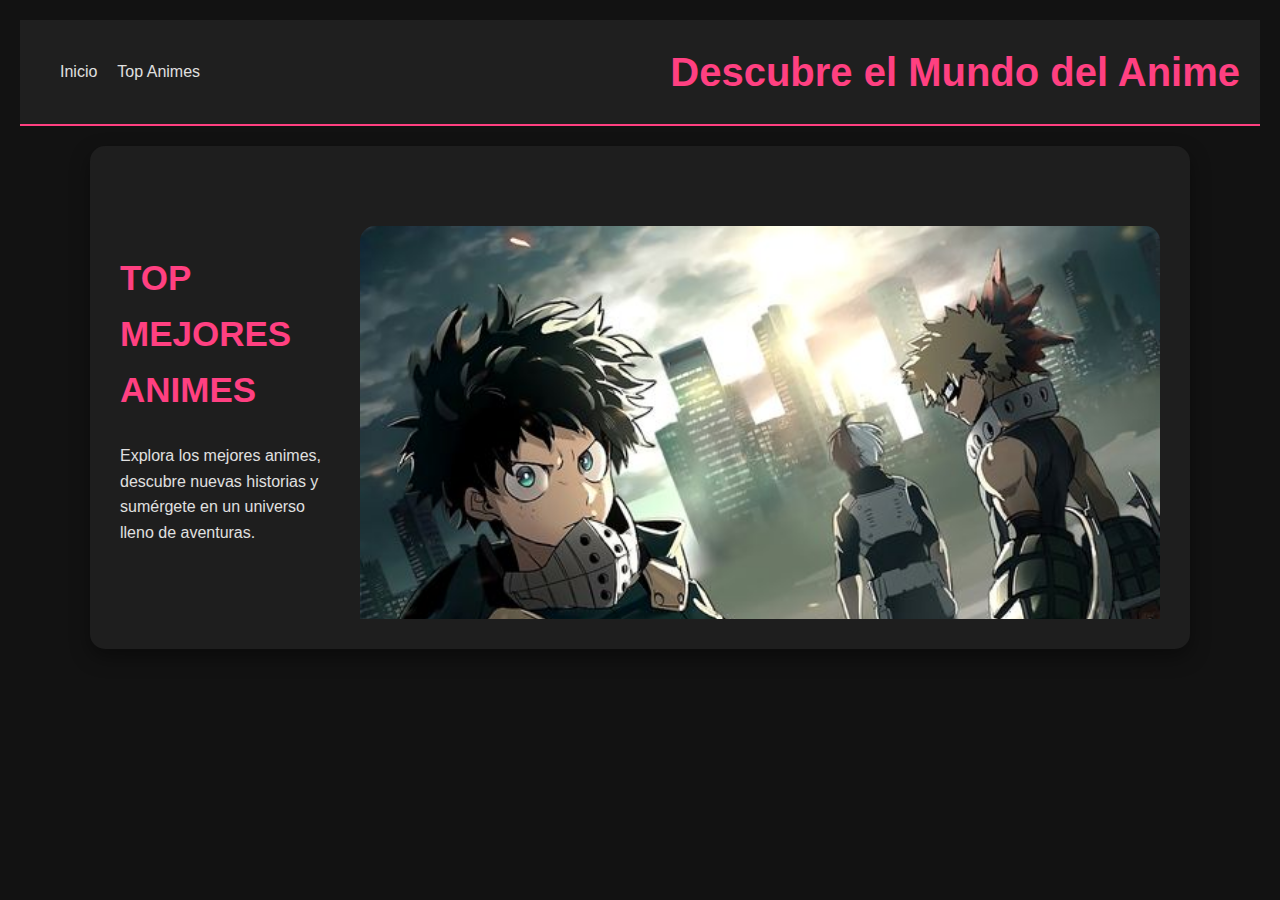
<file: index.html>
<!DOCTYPE html>
<html lang="es">
<head>
    <meta charset="UTF-8">
    <meta name="viewport" content="width=device-width, initial-scale=1.0">
    <title>TOP MEJORES ANIMES</title>
    <link rel="stylesheet" href="css/styles.css">
</head>
<body>
    <header>
        <nav>
            <ul>
                <li><a href="index.html">Inicio</a></li>
                <li><a href="paginas/animes.html">Top Animes</a></li>
            </ul>
        </nav>
        <h1>Descubre el Mundo del Anime</h1>
    </header>

    <main>
        <section class="main-content">
            <div class="main-text">
                <h2>TOP MEJORES ANIMES</h2>
                <br>
                <p>Explora los mejores animes, descubre nuevas historias y sumérgete en un universo lleno de aventuras.</p>
            </div>
            <div class="main-image">
                <ul>
                    <li><img src="img/slider1.jpg" alt=""></li>
                    <li><img src="img/slider2.jpg" alt=""></li>
                    <li><img src="img/slider3.jpg" alt=""></li>
                    <li><img src="img/slider4.jpg" alt=""></li>
                </ul>
            </div>
        </section>
    </main>
</body>
</html>
</file>
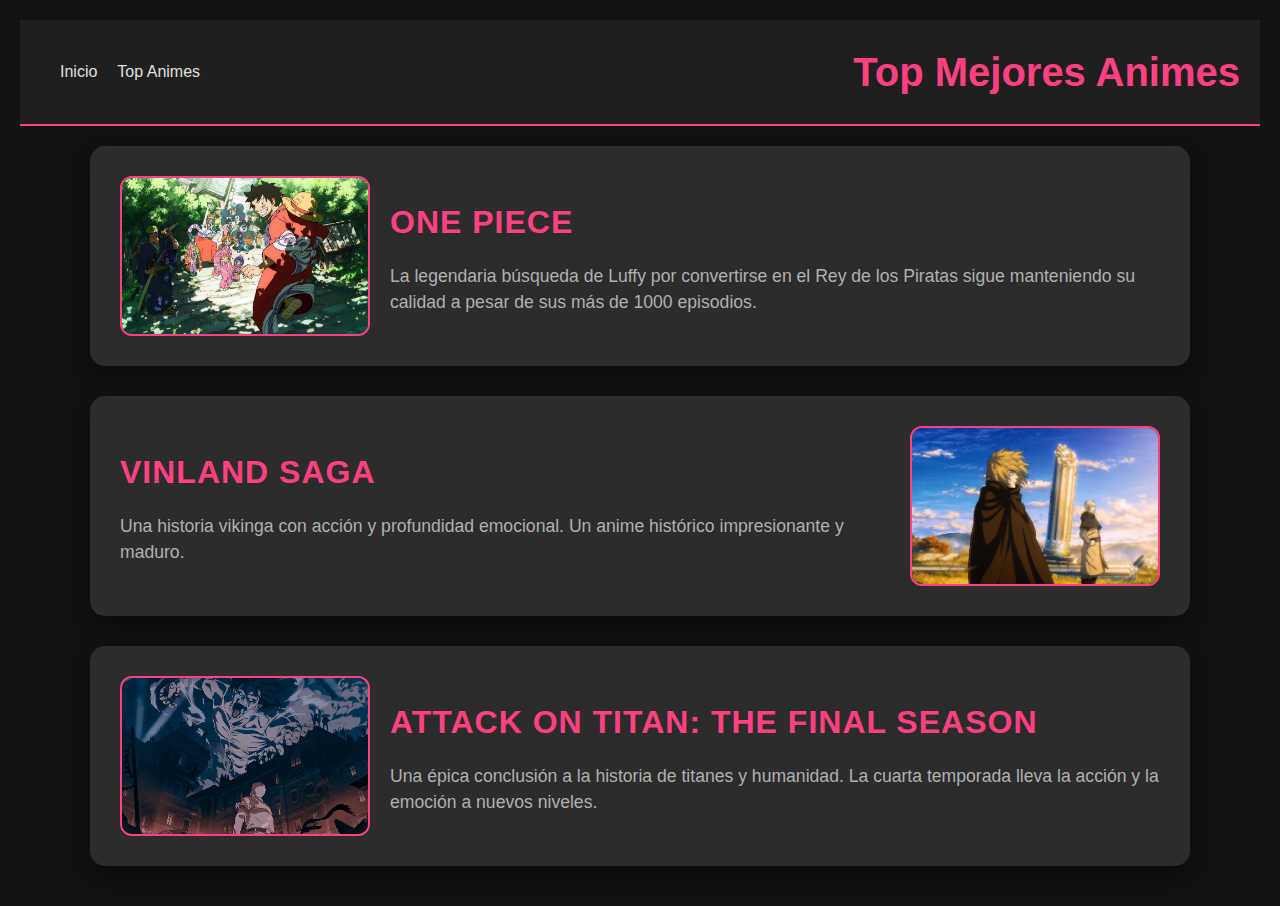
<file: paginas/animes.html>
<!DOCTYPE html>
<html lang="es">
<head>
    <meta charset="UTF-8">
    <meta name="viewport" content="width=device-width, initial-scale=1.0">
    <title>TOP MEJORES ANIMES</title>
    <link rel="stylesheet" href="../css/styles.css">
</head>
<body>
    <header>
        <nav>
            <ul>
                <li><a href="../index.html">Inicio</a></li>
                <li><a href="animes.html">Top Animes</a></li>
                
            </ul>
        </nav>
        <h1>Top Mejores Animes</h1>
    </header>

    <main>
        <section class="anime-list">
            <div class="anime">
                <img src="../img/onepiece.jpg" class="anime-img">
                <div class="anime-content">
                    <h2>ONE PIECE</h2>
                    <p>La legendaria búsqueda de Luffy por convertirse en el Rey de los Piratas sigue manteniendo su calidad a pesar de sus más de 1000 episodios.</p>
                </div>
            </div>

            <div class="anime reverse">
                <img src="../img/vinlandsaga.jpg" class="anime-img">
                <div class="anime-content">
                    <h2>VINLAND SAGA</h2>
                    <p>Una historia vikinga con acción y profundidad emocional. Un anime histórico impresionante y maduro.</p>
                </div>
            </div>

            <div class="anime">
                <img src="../img/attackontitan.jpg" class="anime-img">
                <div class="anime-content">
                    <h2>ATTACK ON TITAN: THE FINAL SEASON</h2>
                    <p>Una épica conclusión a la historia de titanes y humanidad. La cuarta temporada lleva la acción y la emoción a nuevos niveles.</p>
                </div>
            </div>
        </section>
    </main>
</body>
</html>
</file>
<file: css/styles.css>
* {
    margin: 0;
    padding: 0;
    box-sizing: border-box;
}

body {
    font-family: 'Poppins', sans-serif;
    line-height: 1.6;
    background-color: #121212;
    color: #e0e0e0;
    padding: 20px;
}

header {
    display: flex;
    justify-content: space-between;
    align-items: center;
    padding: 20px;
    background-color: #1f1f1f;
    color: #ff4081;
    border-bottom: 2px solid #ff4081;
}

nav ul {
    list-style: none;
    display: flex;
}

nav ul li {
    margin-left: 20px;
}

nav ul li a {
    color: #e0e0e0;
    text-decoration: none;
    transition: color 0.3s ease;
}

nav ul li a:hover {
    color: #ff4081;
}

h1 {
    font-size: 2.5rem;
}

main {
    max-width: 1100px;
    margin: 20px auto;
}

.main-content {
    display: flex;
    align-items: center;
    justify-content: space-between;
    background-color: #1e1e1e;
    padding: 30px;
    border-radius: 15px; /* Bordes redondeados */
    box-shadow: 0 8px 20px rgba(0, 0, 0, 0.4); /* Sombra suave */
    transition: transform 0.3s ease, box-shadow 0.3s ease; /* Transición suave */
}

.main-content:hover {
    transform: translateY(-10px); /* Efecto hover: sube un poco */
    box-shadow: 0 12px 25px rgba(255, 64, 129, 0.6); /* Sombra más pronunciada */
}

.main-text {
    flex: 1;
    margin-right: 20px;
}

.main-text h2 {
    font-size: 35px;
    color: #ff4081;
}

.main-image {
    width: 800px;
    height: 393px;
    margin: 50px auto 0;
    overflow: hidden;
}

.main-image ul{
    display: flex;
    padding: 0;
    width: 400%;
    animation: slide 15s infinite alternate ease-in-out;
}

.main-image li {
    list-style: none;
    width: 100%;
}

.main-image img {
    border-radius: 15px;
    width: 100%;
}

@keyframes slide {
    0% {margin-left: 0%;}
    20% {margin-left: 0%;}

    25% {margin-left: -100%;}
    45% {margin-left: -100%;}

    50% {margin-left: -200%;}
    70% {margin-left: -200%;}

    75% {margin-left: -300%;}
    95% {margin-left: -300%;}

}

.main-image img {
    border-radius: 15px; /* Bordes redondeados en la imagen */
    width: 100%;
    transition: transform 0.3s ease, filter 0.3s ease; /* Transición suave */
}

.main-image img:hover {
    transform: scale(1.05); /* Efecto hover: agrandar ligeramente */
    filter: brightness(1.2); /* Efecto hover: aclarar imagen */
}

.anime-list {
    display: grid;
    grid-template-columns: 1fr;
    gap: 30px;
}

.anime {
    display: flex;
    align-items: center;
    background-color: #2c2c2c;
    padding: 30px;
    border-radius: 15px; /* Bordes redondeados */
    box-shadow: 0 8px 20px rgba(0, 0, 0, 0.4); /* Sombra suave */
    transition: transform 0.3s ease, box-shadow 0.3s ease; /* Transición suave */
}

.anime:hover {
    transform: translateY(-10px); /* Efecto hover: subir el contenedor */
    box-shadow: 0 12px 25px rgba(255, 64, 129, 0.5); /* Sombra más pronunciada */
}

.anime.reverse {
    flex-direction: row-reverse;
}

.anime-content {
    flex: 1;
    margin-left: 20px;
}

.anime.reverse .anime-content {
    margin-right: 20px;
    margin-left: 0;
}

.anime h2 {
    color: #ff4081;
    font-size: 2rem;
    margin-bottom: 15px;
    text-transform: uppercase;
    letter-spacing: 1px;
}

.anime p {
    font-size: 1.1rem;
    line-height: 1.5;
    color: #b0b0b0;
}

.anime-img {
    width: 250px;
    height: 160px;
    object-fit: cover;
    border-radius: 12px; /* Bordes redondeados */
    border: 2px solid #ff4081;
    transition: transform 0.3s ease, filter 0.3s ease; /* Transición suave */
}

.anime-img:hover {
    transform: scale(1.05); /* Efecto hover: agrandar imagen */
    filter: brightness(1.2); /* Efecto hover: aclarar imagen */
}

/* Diseño responsivo */
@media (max-width: 768px) {
    .main-content {
        flex-direction: column;
    }

    .main-text {
        margin-right: 0;
        margin-bottom: 20px;
    }

    .anime {
        flex-direction: column;
    }

    .anime.reverse {
        flex-direction: column;
    }

    .anime-content {
        margin-left: 0;
    }

    .anime.reverse .anime-content {
        margin-right: 0;
    }

    .anime-img {
        width: 100%;
        height: auto;
    }
}
</file>
